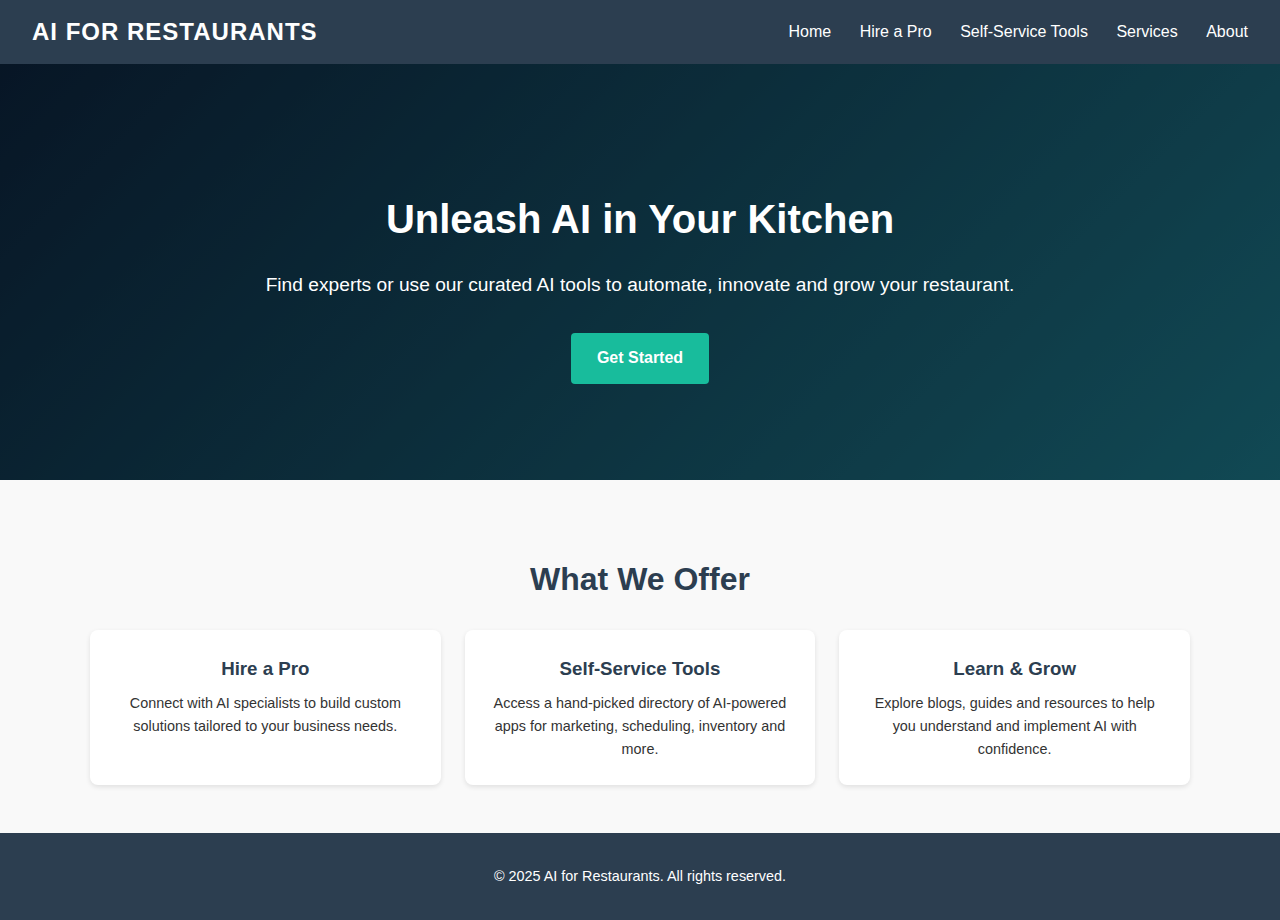
<file: index.html>
<!DOCTYPE html>
<html lang="en">
  <head>
    <meta charset="UTF-8" />
    <meta name="viewport" content="width=device-width, initial-scale=1.0" />
    <title>AI for Restaurants</title>
    <link rel="stylesheet" href="style.css" />
  </head>
  <body>
    <header class="navbar">
      <div class="logo">AI for Restaurants</div>
      <nav>
        <a href="index.html">Home</a>
        <a href="marketplace.html">Hire a Pro</a>
        <a href="tools.html">Self‑Service Tools</a>
        <a href="services.html">Services</a>
        <a href="about.html">About</a>
      </nav>
    </header>

    <section class="hero">
      <h1>Unleash AI in Your Kitchen</h1>
      <p>Find experts or use our curated AI tools to automate, innovate and grow your restaurant.</p>
      <a href="marketplace.html" class="cta-btn">Get Started</a>
    </section>

    <section class="section">
      <h2>What We Offer</h2>
      <div class="cards">
        <div class="card">
          <h3>Hire a Pro</h3>
          <p>Connect with AI specialists to build custom solutions tailored to your business needs.</p>
        </div>
        <div class="card">
          <h3>Self‑Service Tools</h3>
          <p>Access a hand‑picked directory of AI‑powered apps for marketing, scheduling, inventory and more.</p>
        </div>
        <div class="card">
          <h3>Learn & Grow</h3>
          <p>Explore blogs, guides and resources to help you understand and implement AI with confidence.</p>
        </div>
      </div>
    </section>

    <footer>
      <p>&copy; 2025 AI for Restaurants. All rights reserved.</p>
    </footer>
  </body>
</html>
</file>
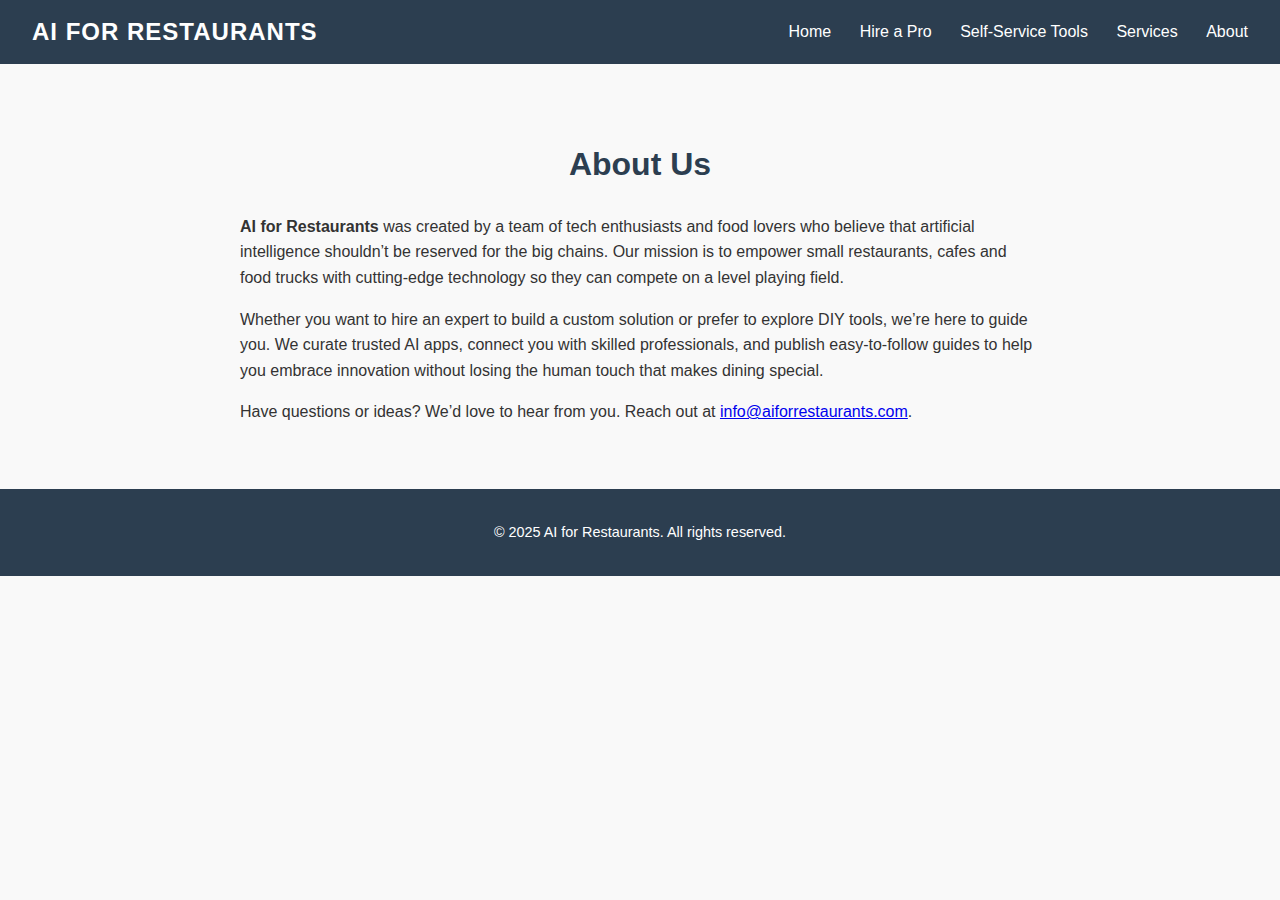
<file: about.html>
<!DOCTYPE html>
<html lang="en">
  <head>
    <meta charset="UTF-8" />
    <meta name="viewport" content="width=device-width, initial-scale=1.0" />
    <title>About – AI for Restaurants</title>
    <link rel="stylesheet" href="style.css" />
  </head>
  <body>
    <header class="navbar">
      <div class="logo">AI for Restaurants</div>
      <nav>
        <a href="index.html">Home</a>
        <a href="marketplace.html">Hire a Pro</a>
        <a href="tools.html">Self‑Service Tools</a>
        <a href="services.html">Services</a>
        <a href="about.html">About</a>
      </nav>
    </header>

    <section class="section">
      <h2>About Us</h2>
      <p style="max-width:800px; margin:0 auto;">
        <strong>AI for Restaurants</strong> was created by a team of tech enthusiasts and food
        lovers who believe that artificial intelligence shouldn’t be reserved for the
        big chains. Our mission is to empower small restaurants, cafes and food
        trucks with cutting‑edge technology so they can compete on a level playing
        field.
      </p>
      <p style="max-width:800px; margin:1rem auto;">
        Whether you want to hire an expert to build a custom solution or prefer to
        explore DIY tools, we’re here to guide you.  We curate trusted AI apps,
        connect you with skilled professionals, and publish easy‑to‑follow guides
        to help you embrace innovation without losing the human touch that makes
        dining special.
      </p>
      <p style="max-width:800px; margin:1rem auto;">
        Have questions or ideas?  We’d love to hear from you.  Reach out at
        <a href="mailto:info@aiforrestaurants.com">info@aiforrestaurants.com</a>.
      </p>
    </section>

    <footer>
      <p>&copy; 2025 AI for Restaurants. All rights reserved.</p>
    </footer>
  </body>
</html>
</file>
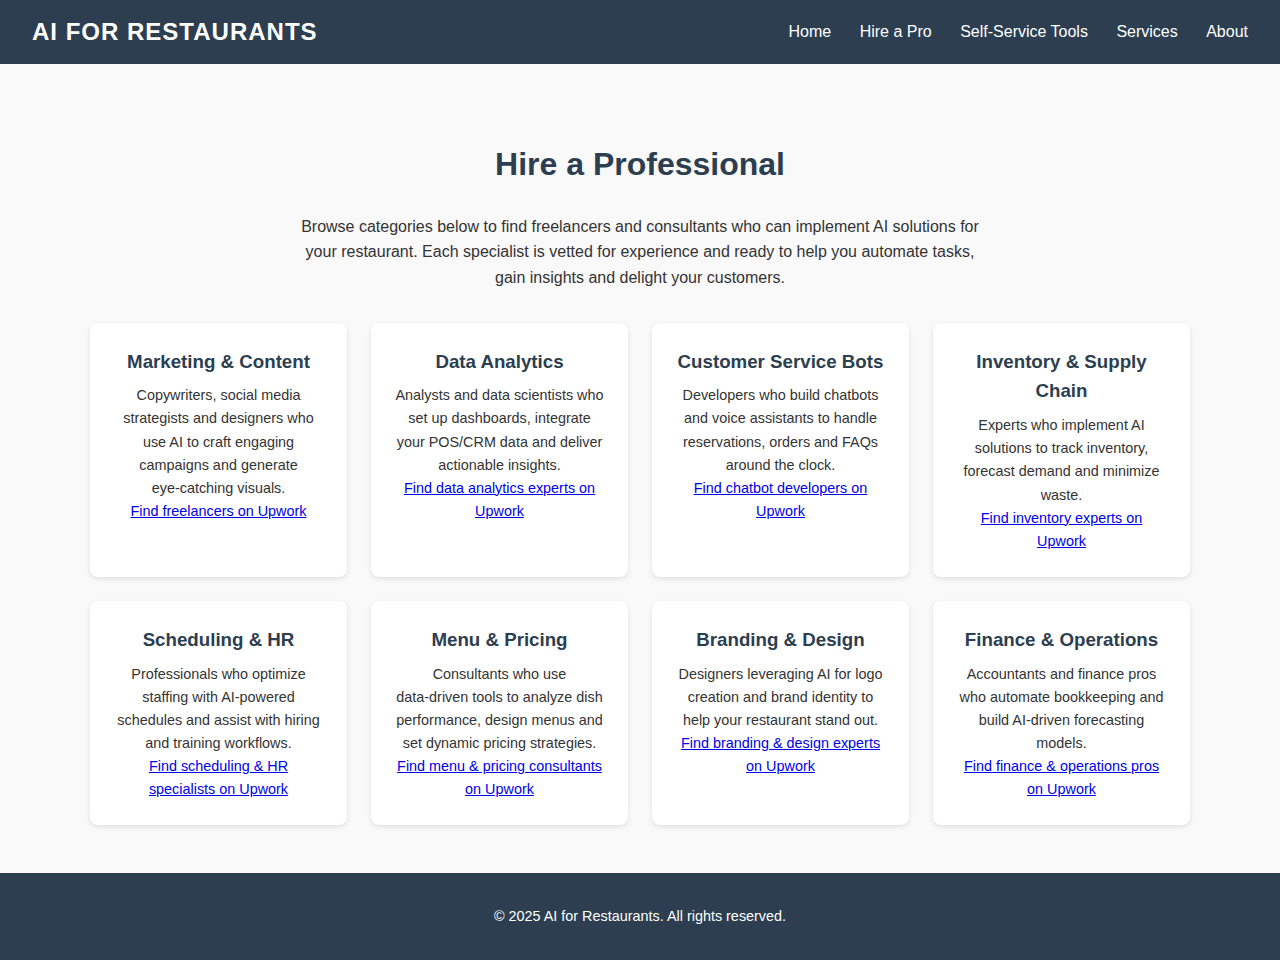
<file: marketplace.html>
<!DOCTYPE html>
<html lang="en">
  <head>
    <meta charset="UTF-8" />
    <meta name="viewport" content="width=device-width, initial-scale=1.0" />
    <title>Hire a Pro – AI for Restaurants</title>
    <link rel="stylesheet" href="style.css" />
  </head>
  <body>
    <header class="navbar">
      <div class="logo">AI for Restaurants</div>
      <nav>
        <a href="index.html">Home</a>
        <a href="marketplace.html">Hire a Pro</a>
        <a href="tools.html">Self‑Service Tools</a>
        <a href="services.html">Services</a>
        <a href="about.html">About</a>
      </nav>
    </header>

    <section class="section">
      <h2>Hire a Professional</h2>
      <p style="text-align:center; max-width:700px; margin:0 auto 2rem;">
        Browse categories below to find freelancers and consultants who can
        implement AI solutions for your restaurant.  Each specialist is vetted
        for experience and ready to help you automate tasks, gain insights and
        delight your customers.
      </p>
      <div class="cards">
        <div class="card">
          <h3>Marketing & Content</h3>
          <p>Copywriters, social media strategists and designers who use AI to
            craft engaging campaigns and generate eye‑catching visuals.
            <br/>
            <a href="https://www.upwork.com/search/profiles/?q=marketing%20content%20writer" target="_blank" rel="noopener noreferrer">Find freelancers on Upwork</a>
          </p>
        </div>
        <div class="card">
          <h3>Data Analytics</h3>
          <p>Analysts and data scientists who set up dashboards, integrate your
            POS/CRM data and deliver actionable insights.
            <br/>
            <a href="https://www.upwork.com/search/profiles/?q=data%20analytics%20restaurant" target="_blank" rel="noopener noreferrer">Find data analytics experts on Upwork</a>
          </p>
        </div>
        <div class="card">
          <h3>Customer Service Bots</h3>
          <p>Developers who build chatbots and voice assistants to handle
            reservations, orders and FAQs around the clock.
            <br/>
            <a href="https://www.upwork.com/search/profiles/?q=chatbot%20developer" target="_blank" rel="noopener noreferrer">Find chatbot developers on Upwork</a>
          </p>
        </div>
        <div class="card">
          <h3>Inventory & Supply Chain</h3>
          <p>Experts who implement AI solutions to track inventory, forecast
            demand and minimize waste.
            <br/>
            <a href="https://www.upwork.com/search/profiles/?q=inventory%20management%20consultant" target="_blank" rel="noopener noreferrer">Find inventory experts on Upwork</a>
          </p>
        </div>
        <div class="card">
          <h3>Scheduling & HR</h3>
          <p>Professionals who optimize staffing with AI‑powered schedules and
            assist with hiring and training workflows.
            <br/>
            <a href="https://www.upwork.com/search/profiles/?q=staff%20scheduling" target="_blank" rel="noopener noreferrer">Find scheduling & HR specialists on Upwork</a>
          </p>
        </div>
        <div class="card">
          <h3>Menu & Pricing</h3>
          <p>Consultants who use data‑driven tools to analyze dish performance,
            design menus and set dynamic pricing strategies.
            <br/>
            <a href="https://www.upwork.com/search/profiles/?q=menu%20design%20consultant" target="_blank" rel="noopener noreferrer">Find menu & pricing consultants on Upwork</a>
          </p>
        </div>
        <div class="card">
          <h3>Branding & Design</h3>
          <p>Designers leveraging AI for logo creation and brand identity to
            help your restaurant stand out.
            <br/>
            <a href="https://www.upwork.com/search/profiles/?q=logo%20design%20branding" target="_blank" rel="noopener noreferrer">Find branding & design experts on Upwork</a>
          </p>
        </div>
        <div class="card">
          <h3>Finance & Operations</h3>
          <p>Accountants and finance pros who automate bookkeeping and build
            AI‑driven forecasting models.
            <br/>
            <a href="https://www.upwork.com/search/profiles/?q=bookkeeping%20restaurant" target="_blank" rel="noopener noreferrer">Find finance & operations pros on Upwork</a>
          </p>
        </div>
      </div>
    </section>

    <footer>
      <p>&copy; 2025 AI for Restaurants. All rights reserved.</p>
    </footer>
  </body>
</html>
</file>
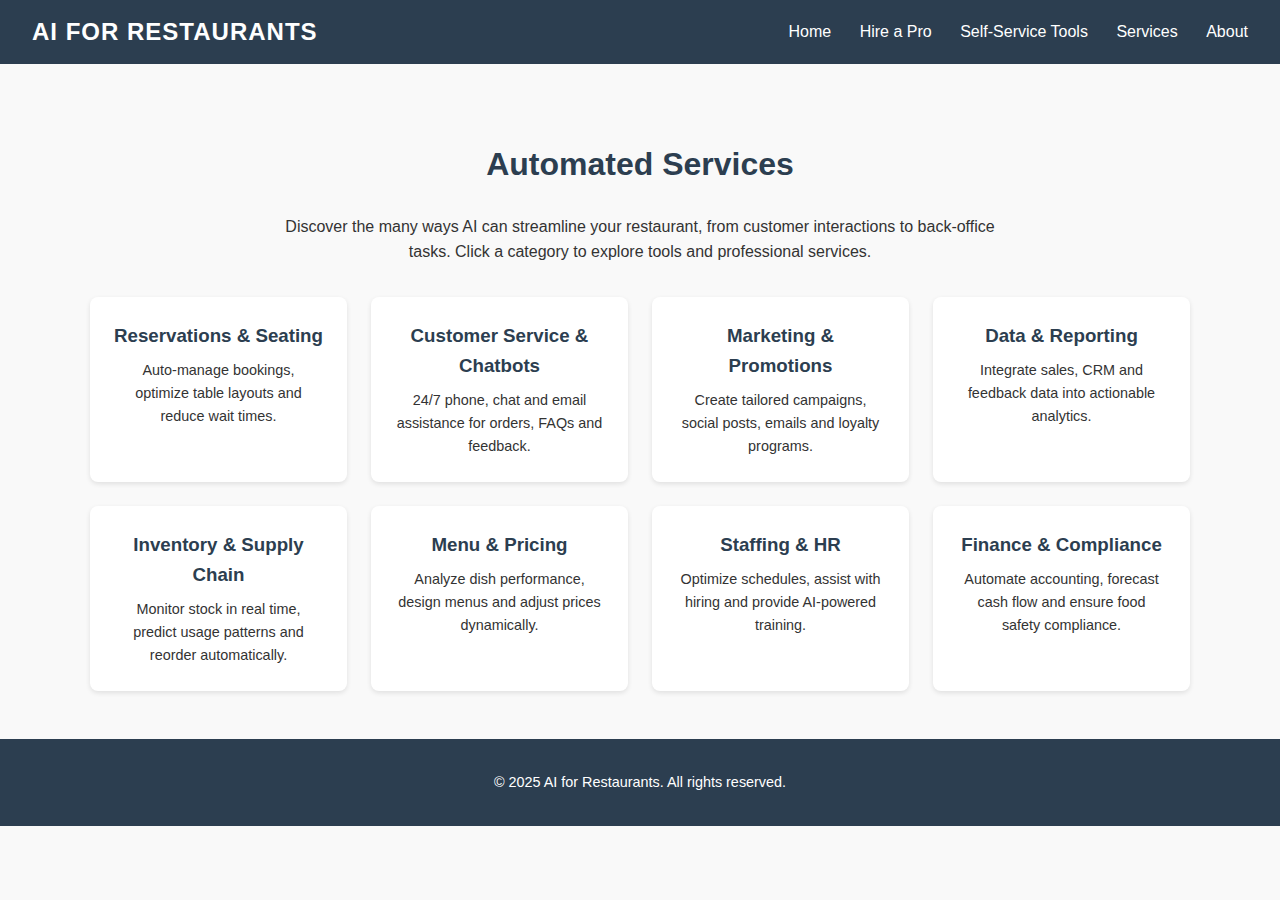
<file: services.html>
<!DOCTYPE html>
<html lang="en">
  <head>
    <meta charset="UTF-8" />
    <meta name="viewport" content="width=device-width, initial-scale=1.0" />
    <title>AI Services – AI for Restaurants</title>
    <link rel="stylesheet" href="style.css" />
  </head>
  <body>
    <header class="navbar">
      <div class="logo">AI for Restaurants</div>
      <nav>
        <a href="index.html">Home</a>
        <a href="marketplace.html">Hire a Pro</a>
        <a href="tools.html">Self‑Service Tools</a>
        <a href="services.html">Services</a>
        <a href="about.html">About</a>
      </nav>
    </header>

    <section class="section">
      <h2>Automated Services</h2>
      <p style="text-align:center; max-width:750px; margin:0 auto 2rem;">
        Discover the many ways AI can streamline your restaurant, from customer
        interactions to back‑office tasks.  Click a category to explore tools
        and professional services.
      </p>
      <div class="cards">
        <div class="card">
          <h3>Reservations & Seating</h3>
          <p>Auto‑manage bookings, optimize table layouts and reduce wait times.</p>
        </div>
        <div class="card">
          <h3>Customer Service & Chatbots</h3>
          <p>24/7 phone, chat and email assistance for orders, FAQs and feedback.</p>
        </div>
        <div class="card">
          <h3>Marketing & Promotions</h3>
          <p>Create tailored campaigns, social posts, emails and loyalty programs.</p>
        </div>
        <div class="card">
          <h3>Data & Reporting</h3>
          <p>Integrate sales, CRM and feedback data into actionable analytics.</p>
        </div>
        <div class="card">
          <h3>Inventory & Supply Chain</h3>
          <p>Monitor stock in real time, predict usage patterns and reorder automatically.</p>
        </div>
        <div class="card">
          <h3>Menu & Pricing</h3>
          <p>Analyze dish performance, design menus and adjust prices dynamically.</p>
        </div>
        <div class="card">
          <h3>Staffing & HR</h3>
          <p>Optimize schedules, assist with hiring and provide AI‑powered training.</p>
        </div>
        <div class="card">
          <h3>Finance & Compliance</h3>
          <p>Automate accounting, forecast cash flow and ensure food safety compliance.</p>
        </div>
      </div>
    </section>

    <footer>
      <p>&copy; 2025 AI for Restaurants. All rights reserved.</p>
    </footer>
  </body>
</html>
</file>
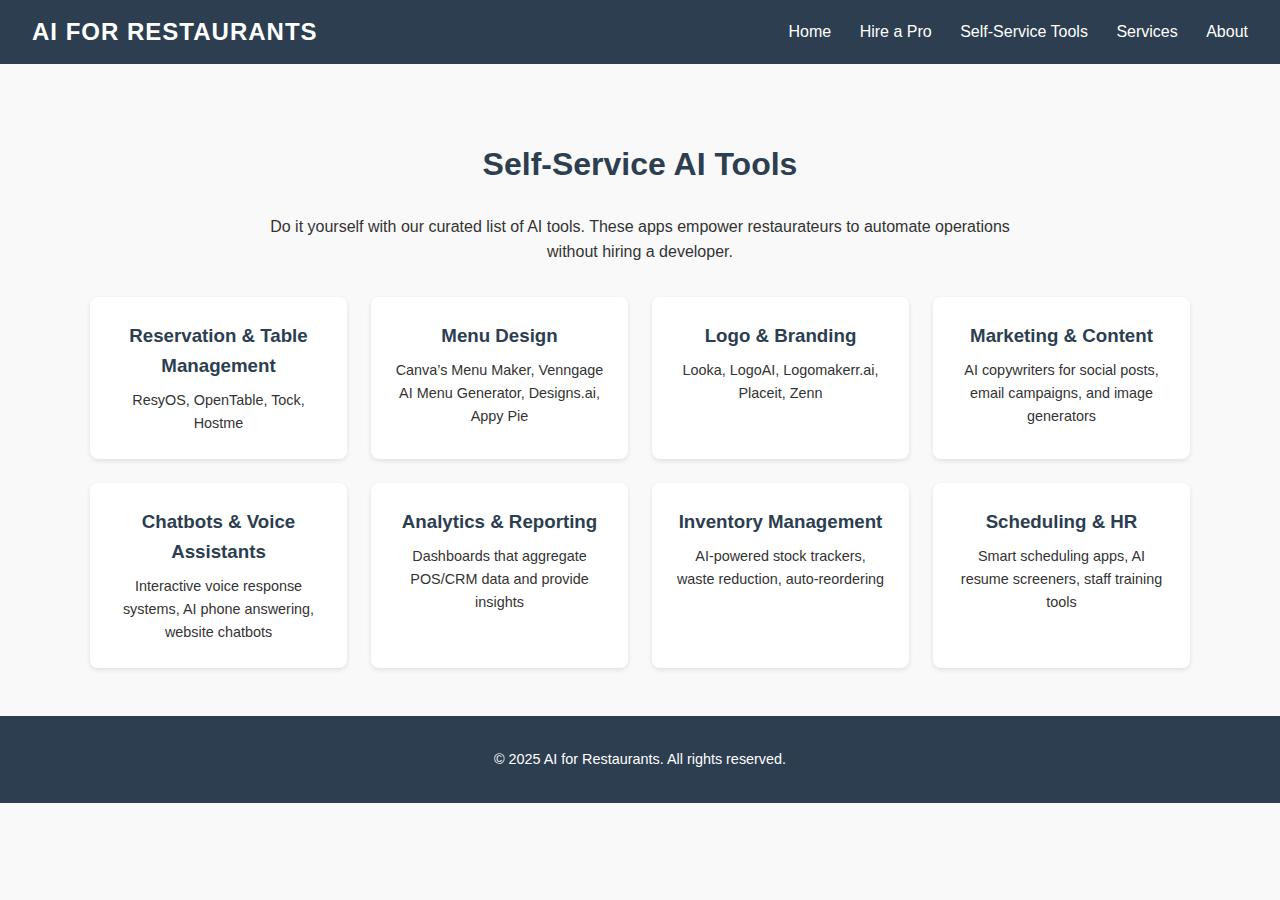
<file: tools.html>
<!DOCTYPE html>
<html lang="en">
  <head>
    <meta charset="UTF-8" />
    <meta name="viewport" content="width=device-width, initial-scale=1.0" />
    <title>Self‑Service Tools – AI for Restaurants</title>
    <link rel="stylesheet" href="style.css" />
  </head>
  <body>
    <header class="navbar">
      <div class="logo">AI for Restaurants</div>
      <nav>
        <a href="index.html">Home</a>
        <a href="marketplace.html">Hire a Pro</a>
        <a href="tools.html">Self‑Service Tools</a>
        <a href="services.html">Services</a>
        <a href="about.html">About</a>
      </nav>
    </header>

    <section class="section">
      <h2>Self‑Service AI Tools</h2>
      <p style="text-align:center; max-width:750px; margin:0 auto 2rem;">
        Do it yourself with our curated list of AI tools.  These apps empower
        restaurateurs to automate operations without hiring a developer.
      </p>
      <div class="cards">
        <div class="card">
          <h3>Reservation & Table Management</h3>
          <p>ResyOS, OpenTable, Tock, Hostme</p>
        </div>
        <div class="card">
          <h3>Menu Design</h3>
          <p>Canva’s Menu Maker, Venngage AI Menu Generator, Designs.ai, Appy Pie</p>
        </div>
        <div class="card">
          <h3>Logo & Branding</h3>
          <p>Looka, LogoAI, Logomakerr.ai, Placeit, Zenn</p>
        </div>
        <div class="card">
          <h3>Marketing & Content</h3>
          <p>AI copywriters for social posts, email campaigns, and image generators</p>
        </div>
        <div class="card">
          <h3>Chatbots & Voice Assistants</h3>
          <p>Interactive voice response systems, AI phone answering, website chatbots</p>
        </div>
        <div class="card">
          <h3>Analytics & Reporting</h3>
          <p>Dashboards that aggregate POS/CRM data and provide insights</p>
        </div>
        <div class="card">
          <h3>Inventory Management</h3>
          <p>AI‑powered stock trackers, waste reduction, auto‑reordering</p>
        </div>
        <div class="card">
          <h3>Scheduling & HR</h3>
          <p>Smart scheduling apps, AI resume screeners, staff training tools</p>
        </div>
      </div>
    </section>

    <footer>
      <p>&copy; 2025 AI for Restaurants. All rights reserved.</p>
    </footer>
  </body>
</html>
</file>
<file: style.css>
/* Global Styles */
:root {
  --primary-color: #2c3e50;
  --secondary-color: #18bc9c;
  --text-color: #333;
  --light-bg: #f9f9f9;
  --dark-bg: #0d253f;
  --link-color: #18bc9c;
}

body {
  margin: 0;
  font-family: "Segoe UI", Tahoma, Geneva, Verdana, sans-serif;
  color: var(--text-color);
  background-color: var(--light-bg);
  line-height: 1.6;
}

/* Navigation Bar */
.navbar {
  display: flex;
  justify-content: space-between;
  align-items: center;
  background-color: var(--primary-color);
  color: #fff;
  padding: 0.8rem 2rem;
}

.navbar .logo {
  font-size: 1.5rem;
  font-weight: bold;
  text-transform: uppercase;
  letter-spacing: 1px;
}

.navbar nav a {
  color: #fff;
  text-decoration: none;
  margin-left: 1.5rem;
  font-weight: 500;
}

.navbar nav a:hover {
  text-decoration: underline;
}

/* Hero Section */
/* Hero uses a soft gradient instead of an image to avoid external assets */
.hero {
  background: linear-gradient(135deg, #0d253f 0%, #1d7a8c 100%);
  color: #fff;
  padding: 6rem 2rem;
  text-align: center;
  position: relative;
}

.hero::after {
  content: "";
  position: absolute;
  top: 0;
  left: 0;
  width: 100%;
  height: 100%;
  background: rgba(0, 0, 0, 0.4);
  z-index: 0;
}

.hero h1 {
  position: relative;
  z-index: 1;
  font-size: 2.5rem;
  margin-bottom: 1rem;
}

.hero p {
  position: relative;
  z-index: 1;
  font-size: 1.2rem;
  margin-bottom: 2rem;
}

.hero .cta-btn {
  position: relative;
  z-index: 1;
  display: inline-block;
  background-color: var(--secondary-color);
  color: #fff;
  padding: 0.8rem 1.6rem;
  border-radius: 4px;
  text-decoration: none;
  font-weight: 600;
  transition: background-color 0.3s;
}

.hero .cta-btn:hover {
  background-color: #149174;
}

/* Content Sections */
.section {
  padding: 3rem 2rem;
  max-width: 1100px;
  margin: 0 auto;
}

.section h2 {
  text-align: center;
  margin-bottom: 1.5rem;
  color: var(--primary-color);
  font-size: 2rem;
}

.cards {
  display: grid;
  grid-template-columns: repeat(auto-fit, minmax(250px, 1fr));
  gap: 1.5rem;
}

.card {
  background-color: #fff;
  border-radius: 8px;
  box-shadow: 0 2px 5px rgba(0, 0, 0, 0.1);
  padding: 1.5rem;
  text-align: center;
}

.card h3 {
  margin-top: 0;
  margin-bottom: 0.5rem;
  color: var(--primary-color);
}

.card p {
  margin: 0;
  font-size: 0.9rem;
}

/* Footer */
footer {
  background-color: var(--primary-color);
  color: #fff;
  padding: 2rem;
  text-align: center;
}

footer p {
  margin: 0;
  font-size: 0.9rem;
}
</file>
